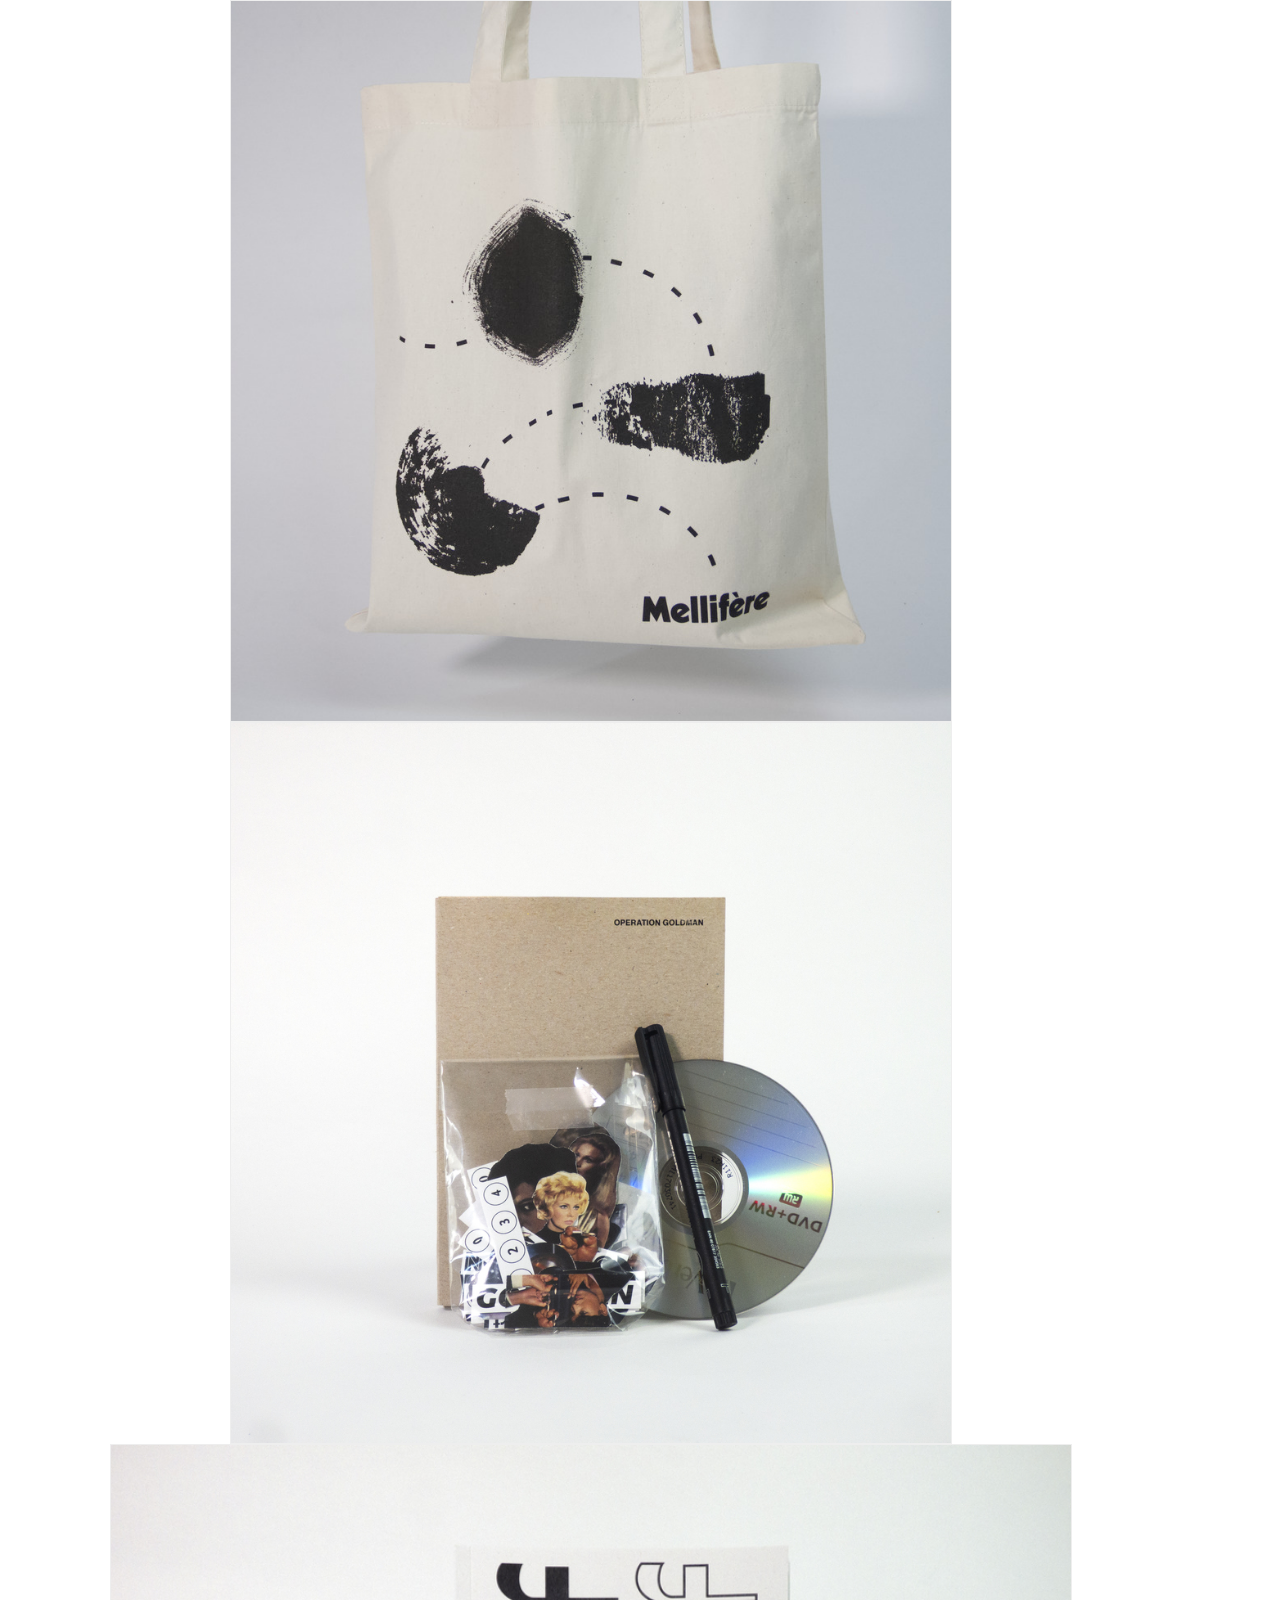
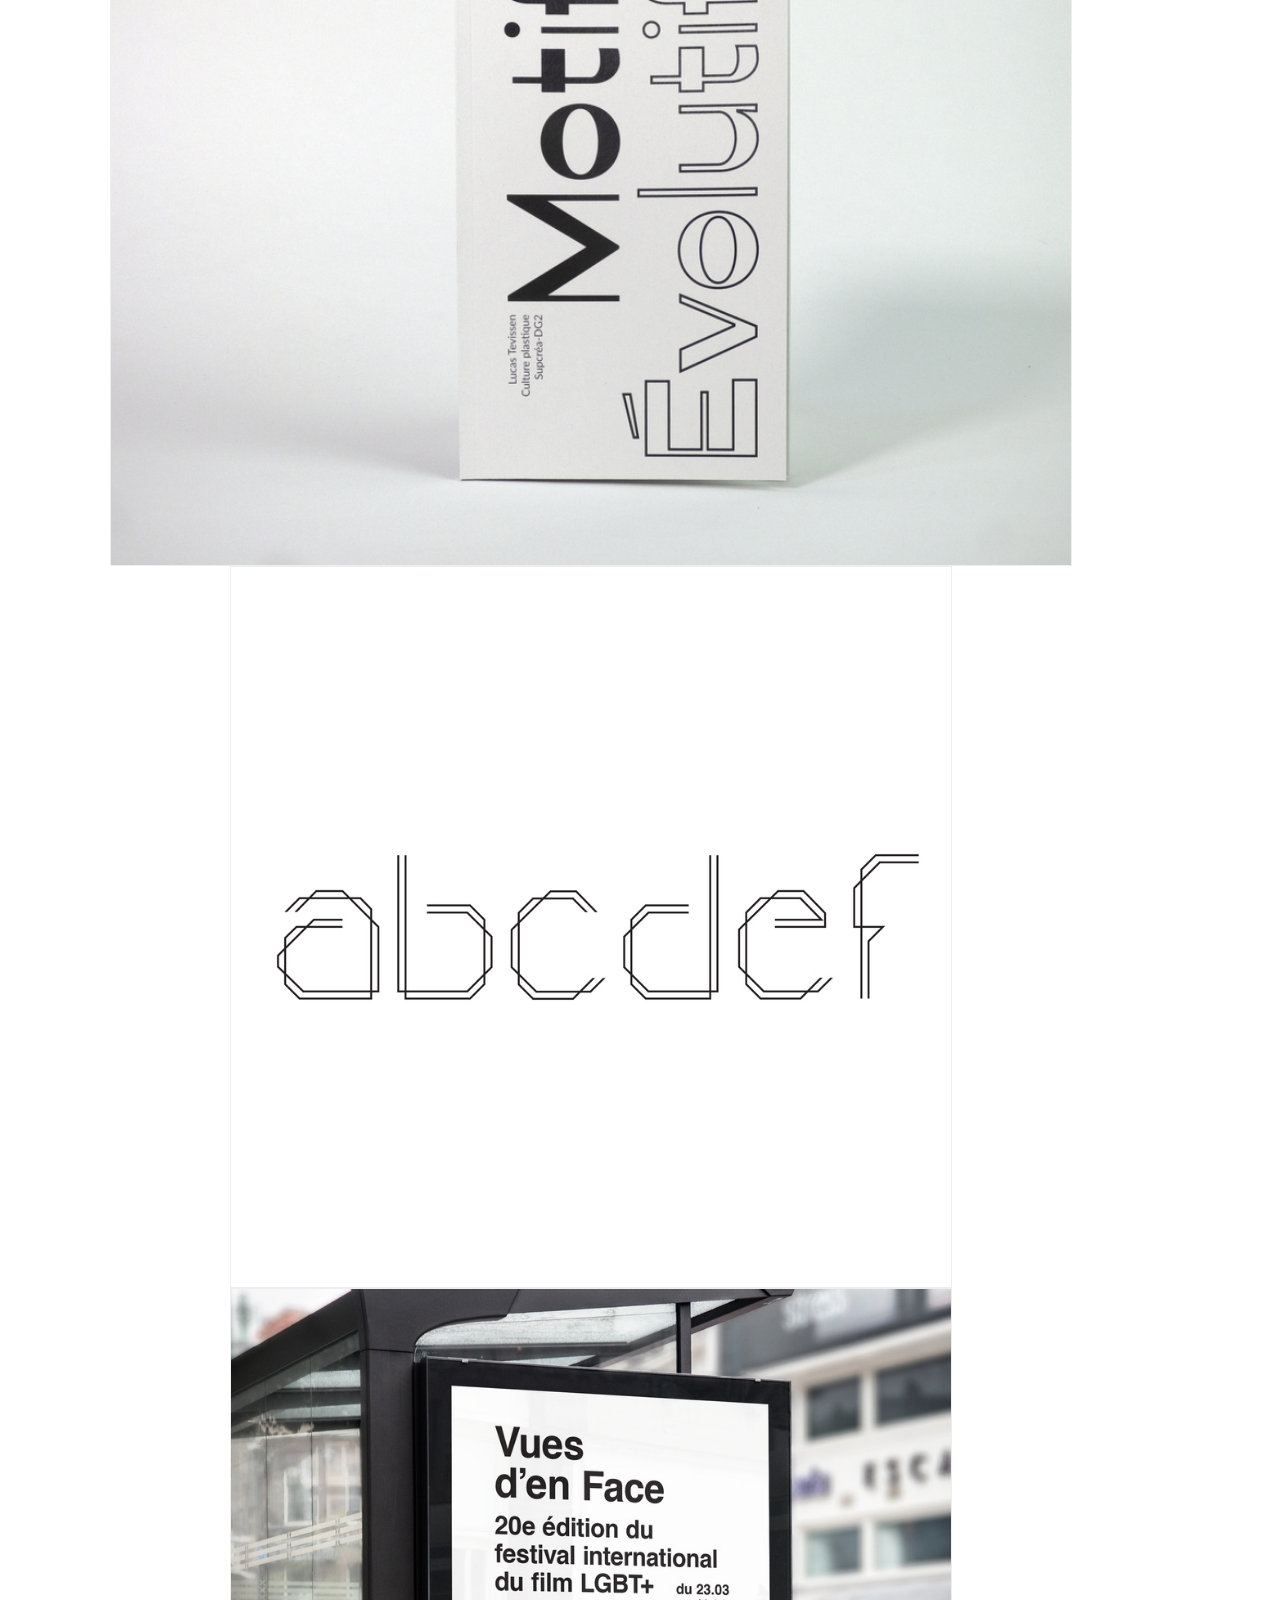
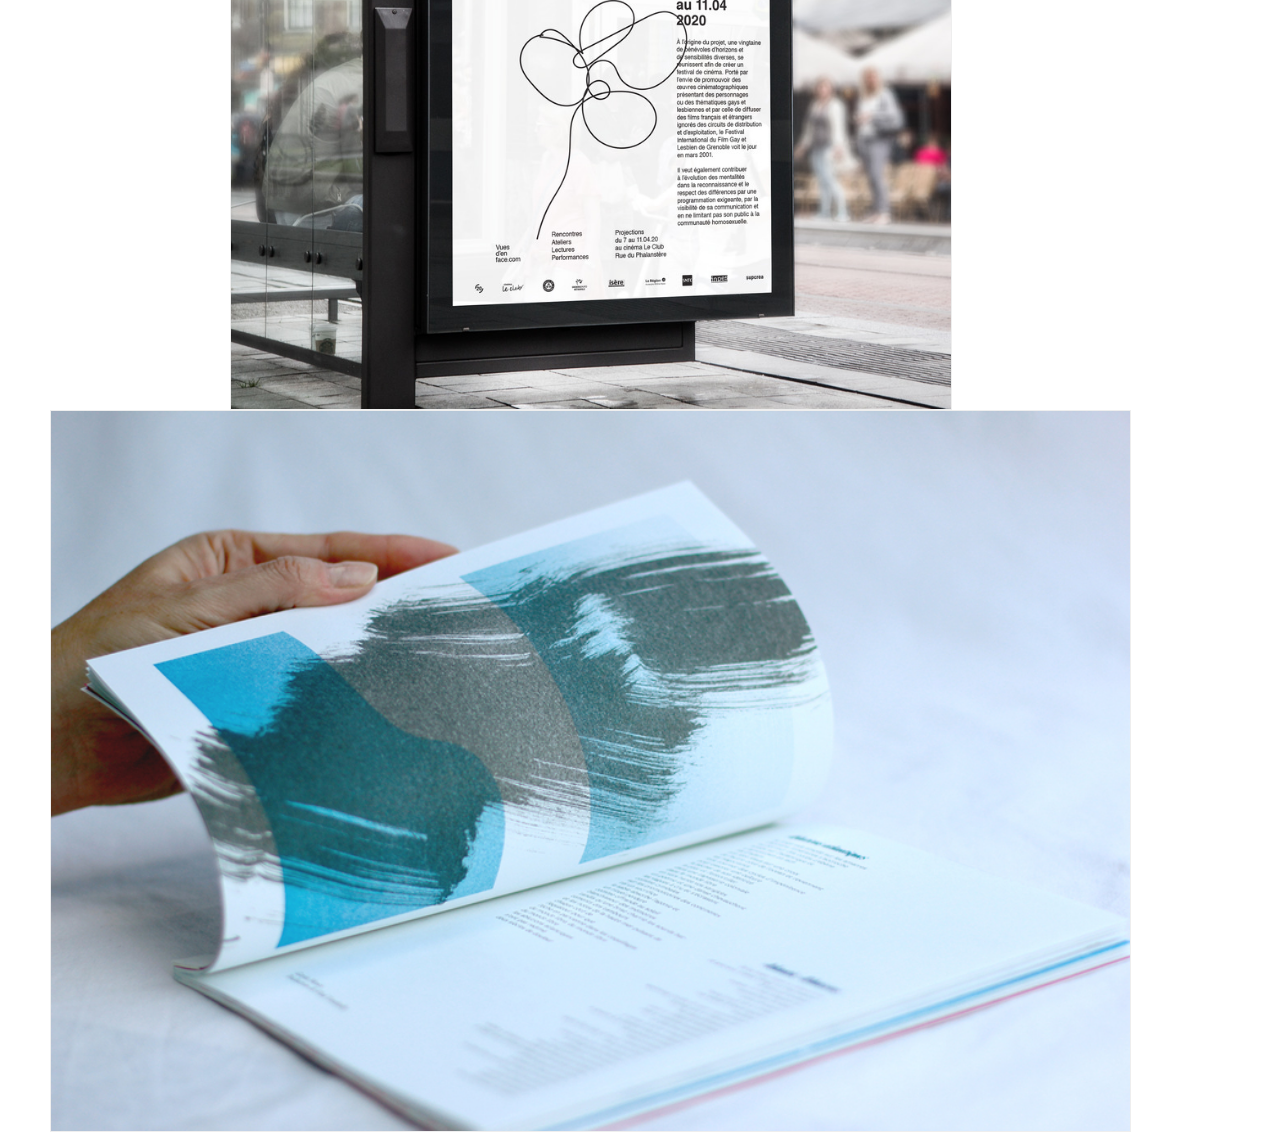
<file: index.html>
<!DOCTYPE html>
<html lang="en">
<head>
    <meta charset="UTF-8">
    <title>Mon portfolio - Design Graphique</title>
    <link rel="stylesheet" href="./css/style.css">
</head>
<body>
    <header>
        <div id="headband"></div>
    </header>
    <main>
        <div class="pic">
            <img src="./img/Branding Mellifère.jpg" alt="">
        </div>
        <div class="pic">
            <img src="./img/Jaquette DVD.jpg" alt="">
        </div>  
        <div class="pic">
            <img src="./img/Motif évolutif.jpg" alt="">
        </div>
        <div class="pic">
            <img src="./img/Typographie au trait.jpg" alt="">
        </div>
        <div class="pic">
            <img src="./img/Vues d'en face.jpg" alt="">
        </div>
        <div class="pic">
            <img src="./img/Fourre tout.jpg" alt="">
        </div>
    </main>
    <script src="./js/scroll.js"></script>
</body>
</html>
</file>
<file: css/style.css>
* {
    margin: 0;
    padding: 0;
}

body {
    height: 100vh;
    display: flex;
}

h1 {
    margin: 0;
}

p {
    margin: 0;
}

body::-webkit-scrollbar {
    display: none;
}

/* slider */

.box {
    display: flex;
    margin-left: 30vw;
    align-items: center;
    height: 100vh;
}

.pic {
    display: flex;
    justify-content: center;
    align-items: center;
    text-align: center;
    border: none;
    margin: 0 50px;
}

.pic img {
    width: auto;
    height: 80vh;
    border: solid 1px rgb(238, 238, 238);
}

.square {
    position: absolute;
    width: 400px;
    top: 7vh;
}

.square h1 {
    padding-top: 50px;
    background-color: yellow;
    padding-bottom: 5px;
    box-shadow: 5px 5px 7px rgba(0, 0, 0, 0.226);
}

.moon {
    background-color: black;
}

.sun {
    background-color: white;
}

.display {
    display: none;
}

.language {
    display: none;
}

/* mediaquery */

/* tel */

@media (max-width:767px) {
    .pic {
        margin: 0 25px;
    }
    .square {
        width: 200px;
        top: 5vh;
    }
    .square h1 {
        padding-top: 30px;
        font-size: 20px;
    }
}

/* tablette */

@media (min-width:768px) and (max-width:990px) {
    .pic {
        margin: 0 35px;
    }
    .square {
        width: 200px;
        top: 5vh;
    }
    .square h1 {
        padding-top: 30px;
        font-size: 20px;
    }
}

@media (min-width:991px) {
    .pic {
        margin: 0 50px;
    }
    .square h1 {
        font-size: 30px;
    }
}
</file>
